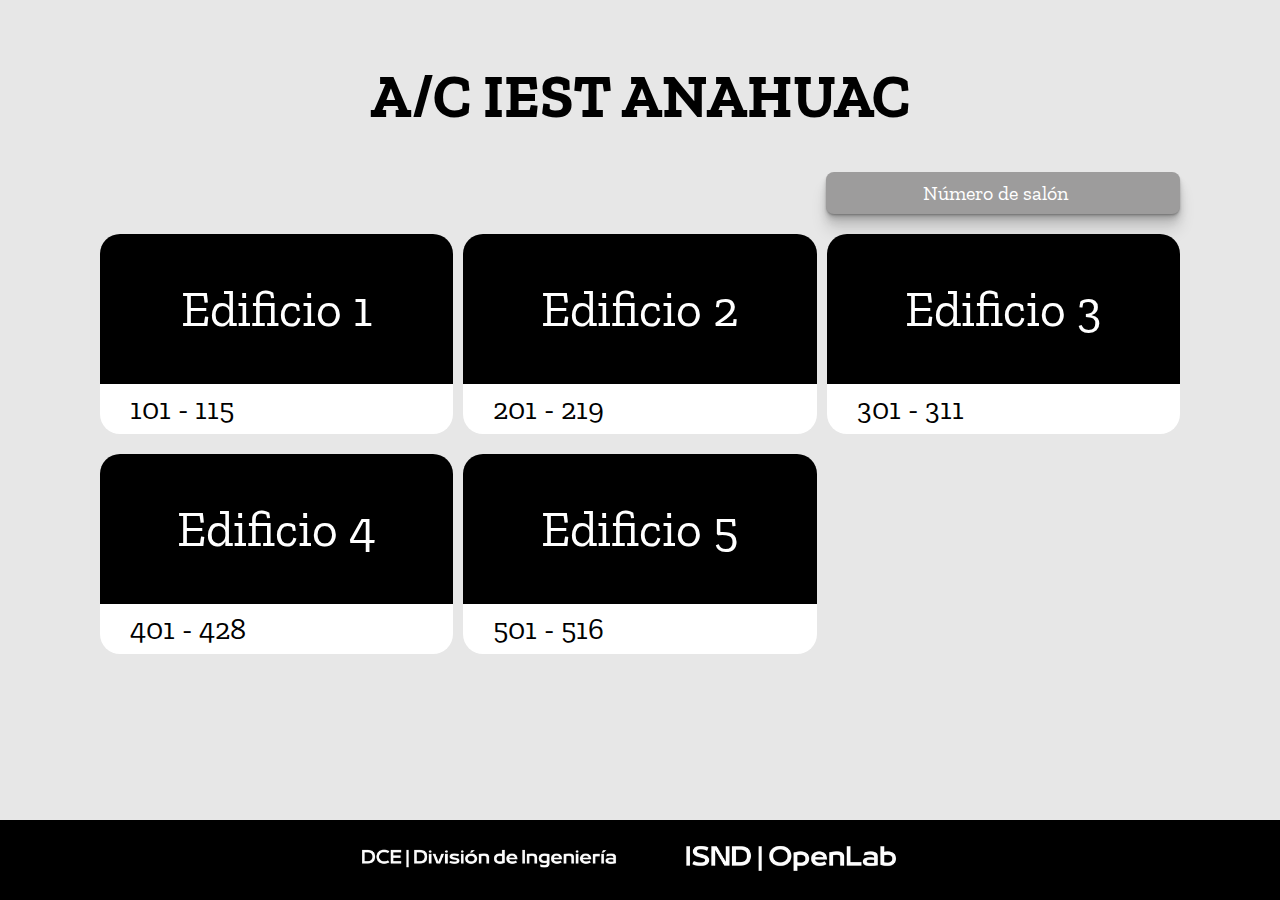
<file: index.html>
<!DOCTYPE html>
<html lang="en">
<head>
    <meta charset="UTF-8">
    <meta http-equiv="X-UA-Compatible" content="IE=edge">
    <meta name="viewport" content="width=device-width, initial-scale=1.0">
    <title>A/C IEST ANÁHUAC</title>

    <!--Preload-->
    <link rel="preconnect" href="https://fonts.gstatic.com">
    <link href="https://fonts.googleapis.com/css2?family=Zilla+Slab:wght@300;400;700&display=swap" rel="stylesheet">

    <link rel="preload" href="styles.css" as="style">
    <link rel="stylesheet" href="styles.css">
    <link rel="icon" href="assets/delfin.png" type="image/icon type">
</head>
<body>
    <center><h1 class="title">A/C IEST ANAHUAC</h1></center>

    <div class="search_container">
        <input class="input_salon" type="number" alt="Usuario" placeholder="Número de salón">
    </div>

    <div class="container">

        <div class="card" onclick="location.href='edificio1.html';" style="cursor:pointer;">
            <div class="top">
                <p class="Edificio3">Edificio 1</p>
            </div>
            <div class="bottom">
                <p>101 - 115</p>
            </div>
        </div>

        <div class="card" onclick="location.href='edificio2.html';" style="cursor:pointer;">
            <div class="top">
                <p class="Edificio3">Edificio 2</p>
            </div>
            <div class="bottom">
                <p>201 - 219</p>
            </div>
        </div>

        <div class="card" onclick="location.href='edificio3.html';" style="cursor:pointer;">
            <div class="top">
                <p class="Edificio3">Edificio 3</p>
            </div>
            <div class="bottom">
                <p>301 - 311</p>
            </div>
        </div>

        <div class="card" onclick="location.href='edificio4.html';" style="cursor:pointer;">
            <div class="top">
                <p class="Edificio3">Edificio 4</p>
            </div>
            <div class="bottom">
                <p>401 - 428</p>
            </div>
        </div>

        <div class="card" onclick="location.href='edificio5.html';" style="cursor:pointer;">
            <div class="top">
                <p class="Edificio3">Edificio 5</p>
            </div>
            <div class="bottom">
                <p>501 - 516</p>
            </div>
        </div>

    </div>

    <footer>
        <div class="container_footer">
            <img class="img_logo" src="assets/ce.png" alt="">
            <img class="img_logo" src="assets/isnd.png" alt="">
        </div>
    </footer>
</body>
</html>
</file>
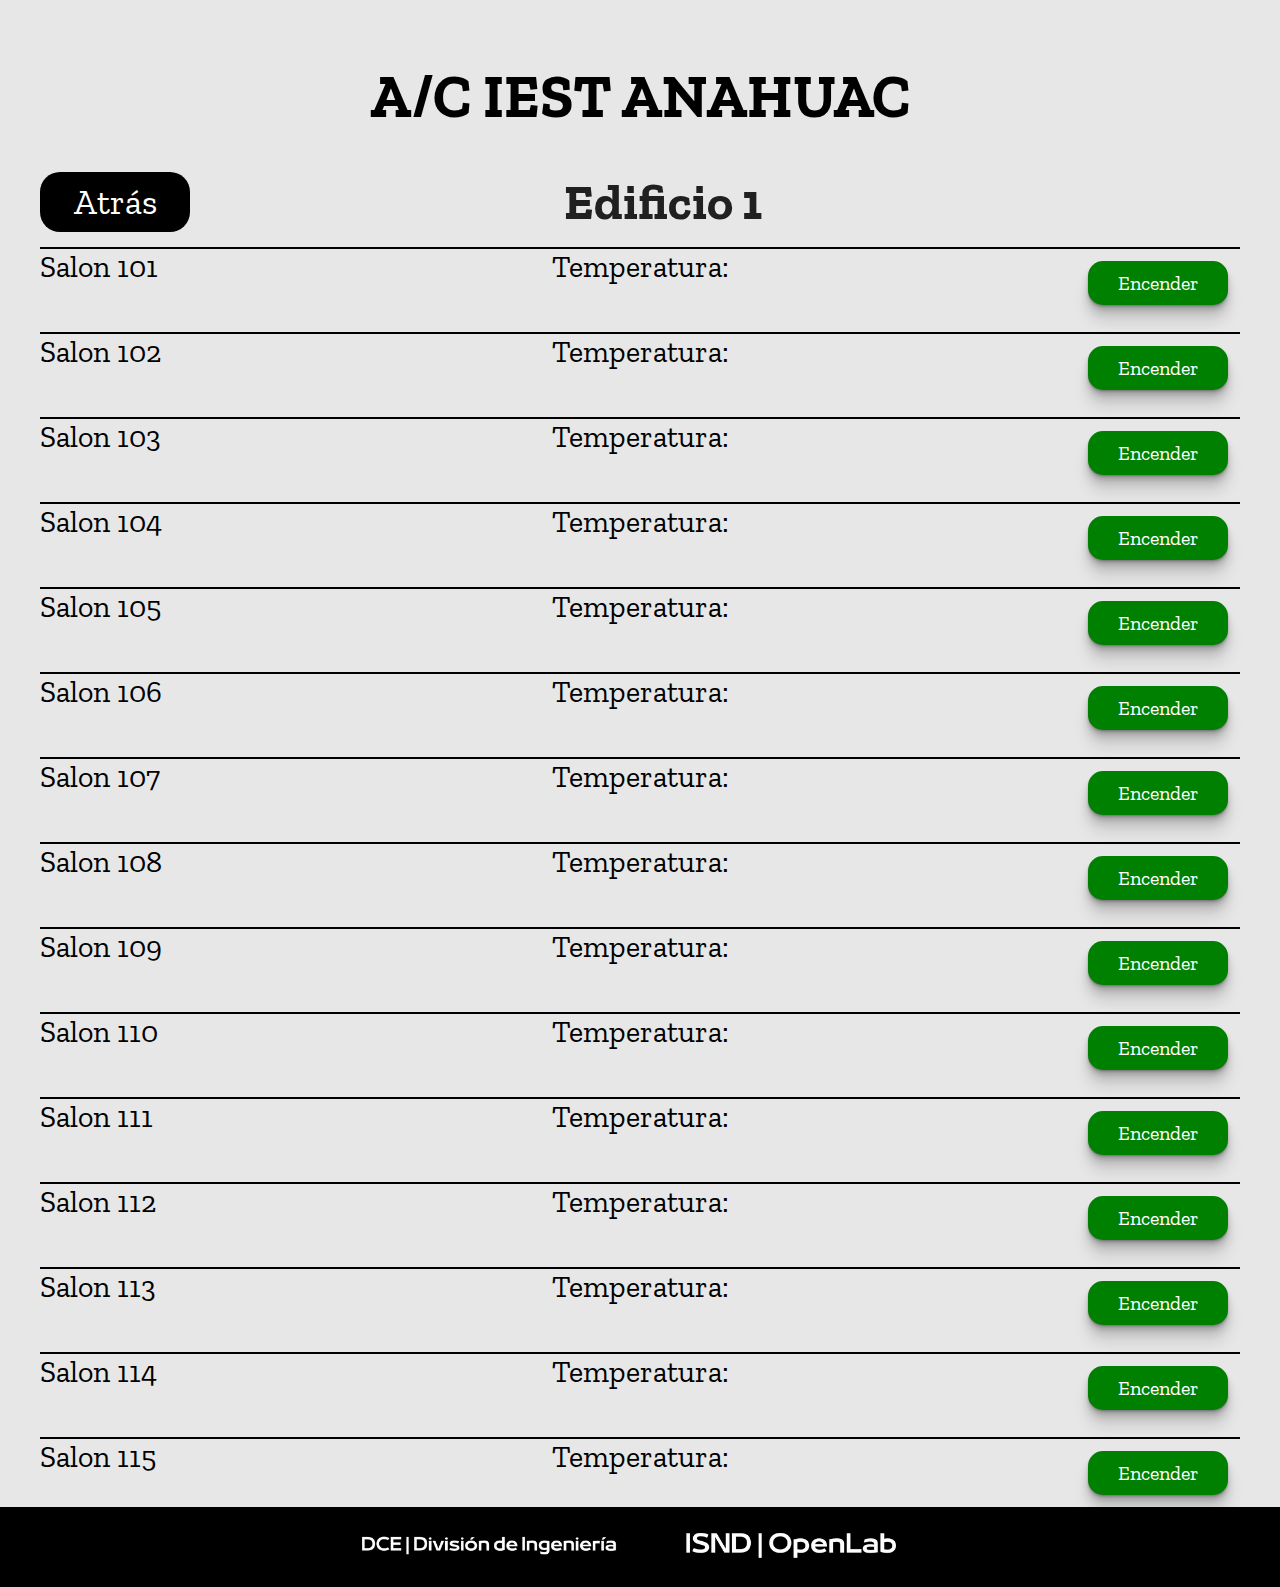
<file: edificio1.html>
<!DOCTYPE html>
<html lang="en">
<head>
    <meta charset="UTF-8">
    <meta http-equiv="X-UA-Compatible" content="IE=edge">
    <meta name="viewport" content="width=device-width, initial-scale=1.0">
    <title>A/C IEST ANÁHUAC</title>

    <!--Preload-->
    <link rel="preconnect" href="https://fonts.gstatic.com">
    <link href="https://fonts.googleapis.com/css2?family=Zilla+Slab:wght@300;400;700&display=swap" rel="stylesheet">

    <link rel="preload" href="styles.css" as="style">
    <link rel="stylesheet" href="styles.css">
    <link rel="icon" href="assets/delfin.png" type="image/icon type">
</head>
<body>
    <center><h1 class="title">A/C IEST ANAHUAC</h1></center>
    <div class="edif">
        <a class="Edificio link_back" href="index.html">Atrás</a>
        <p class="Edificio2">Edificio 1</p>
    </div>

<!--SALONES-->

    <div class="salon100">
        <span class="salon">Salon 101</span>
        <span class="temp">Temperatura: </span>
        <div class="container_button">
            <button class="on">Encender</button>
        </div>
    </div>

    <div class="salon100">
        <span class="salon">Salon 102</span>
        <span class="temp">Temperatura: </span>
        <div class="container_button">
            <button class="on">Encender</button>
        </div>
    </div>

    <div class="salon100">
        <span class="salon">Salon 103</span>
        <span class="temp">Temperatura: </span>
        <div class="container_button">
            <button class="on">Encender</button>
        </div>
    </div>

    <div class="salon100">
        <span class="salon">Salon 104</span>
        <span class="temp">Temperatura: </span>
        <div class="container_button">
            <button class="on">Encender</button>
        </div>
    </div>
    <div class="salon100">
        <span class="salon">Salon 105</span>
        <span class="temp">Temperatura: </span>
        <div class="container_button">
            <button class="on">Encender</button>
        </div>
    </div>

    <div class="salon100">
        <span class="salon">Salon 106</span>
        <span class="temp">Temperatura: </span>
        <div class="container_button">
            <button class="on">Encender</button>
        </div>
    </div>

    <div class="salon100">
        <span class="salon">Salon 107</span>
        <span class="temp">Temperatura: </span>
        <div class="container_button">
            <button class="on">Encender</button>
        </div>
    </div>

    <div class="salon100">
        <span class="salon">Salon 108</span>
        <span class="temp">Temperatura: </span>
        <div class="container_button">
            <button class="on">Encender</button>
        </div>
    </div>

    <div class="salon100">
        <span class="salon">Salon 109</span>
        <span class="temp">Temperatura: </span>
        <div class="container_button">
            <button class="on">Encender</button>
        </div>
    </div>

    <div class="salon100">
        <span class="salon">Salon 110</span>
        <span class="temp">Temperatura: </span>
        <div class="container_button">
            <button class="on">Encender</button>
        </div>
    </div>

    <div class="salon100">
        <span class="salon">Salon 111</span>
        <span class="temp">Temperatura: </span>
        <div class="container_button">
            <button class="on">Encender</button>
        </div>
    </div>

    <div class="salon100">
        <span class="salon">Salon 112</span>
        <span class="temp">Temperatura: </span>
        <div class="container_button">
            <button class="on">Encender</button>
        </div>
    </div>
    <div class="salon100">
        <span class="salon">Salon 113</span>
        <span class="temp">Temperatura: </span>
        <div class="container_button">
            <button class="on">Encender</button>
        </div>
    </div>

    <div class="salon100">
        <span class="salon">Salon 114</span>
        <span class="temp">Temperatura: </span>
        <div class="container_button">
            <button class="on">Encender</button>
        </div>
    </div>

    <div class="salon100">
        <span class="salon">Salon 115</span>
        <span class="temp">Temperatura: </span>
        <div class="container_button">
            <button class="on">Encender</button>
        </div>
    </div>

    <footer>
        <div class="container_footer">
            <img class="img_logo" src="assets/ce.png" alt="">
            <img class="img_logo" src="assets/isnd.png" alt="">
        </div>
    </footer>
</body>
</html>
</file>
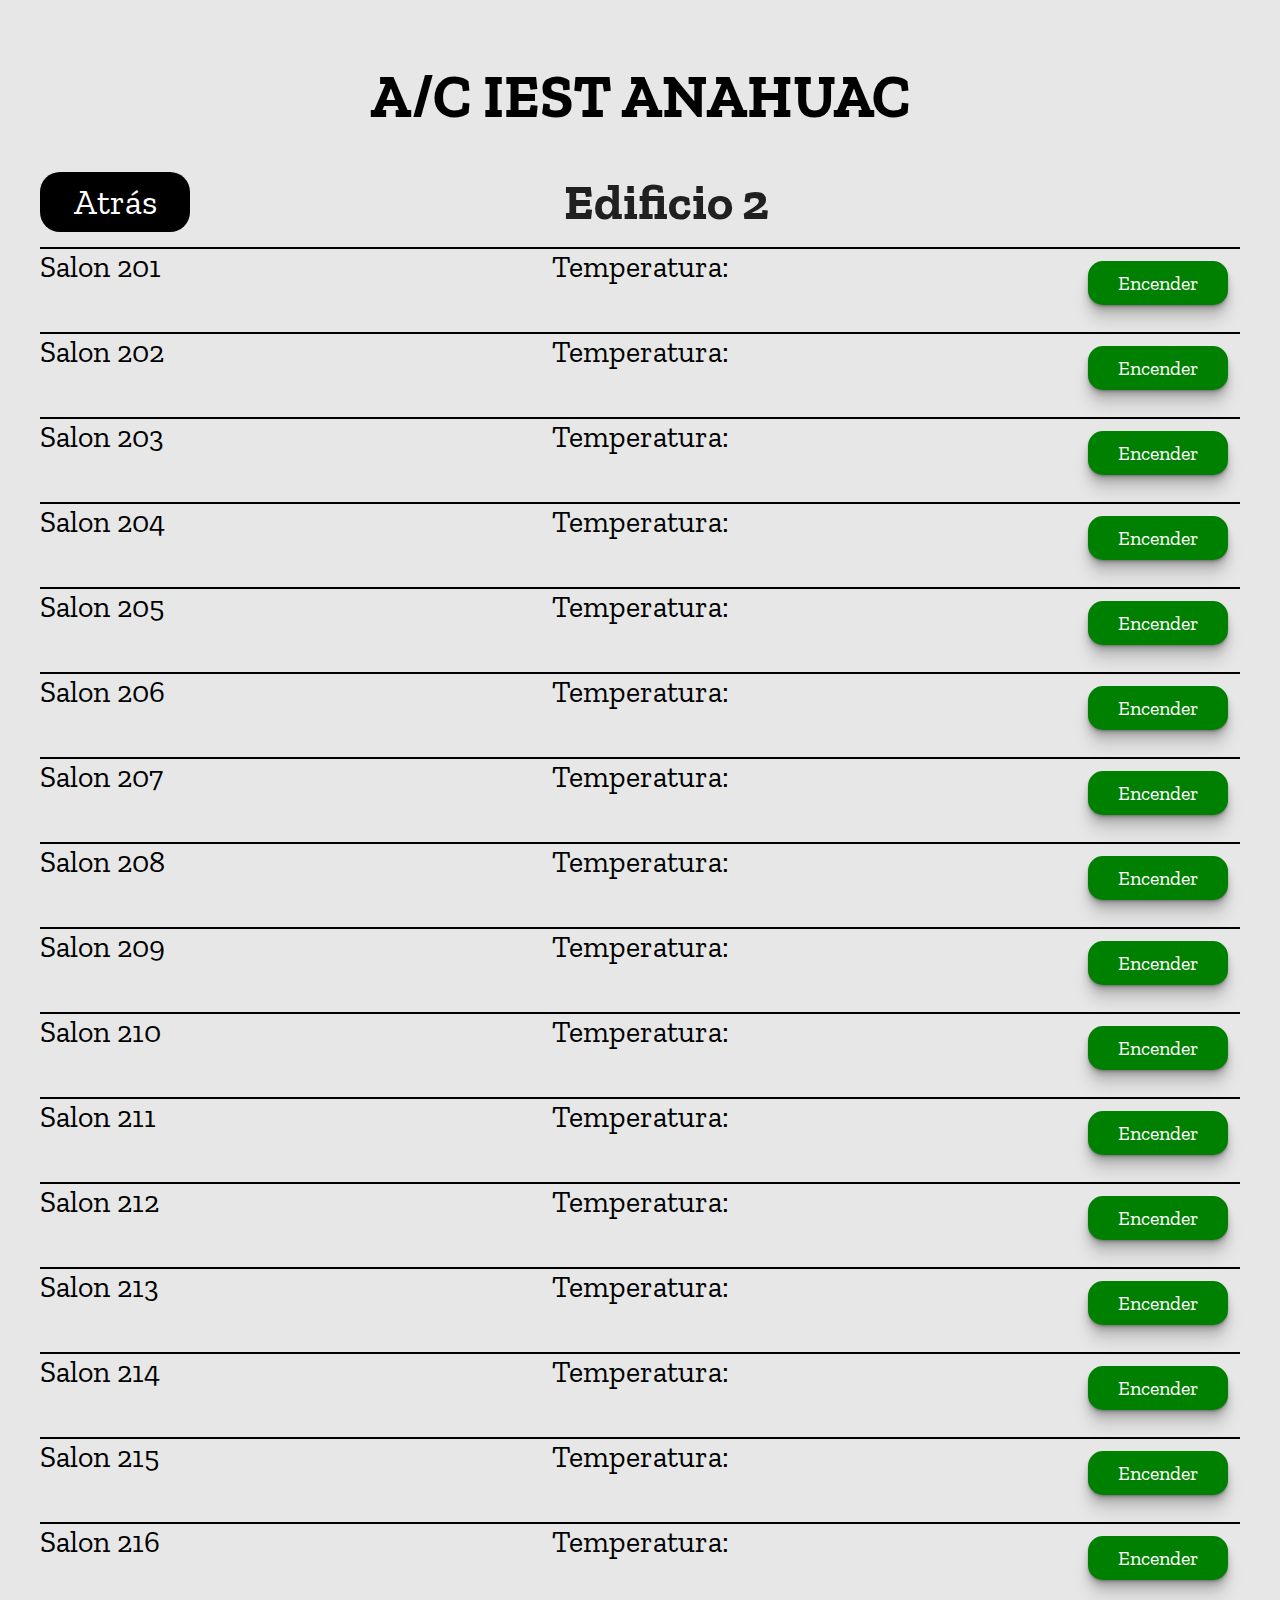
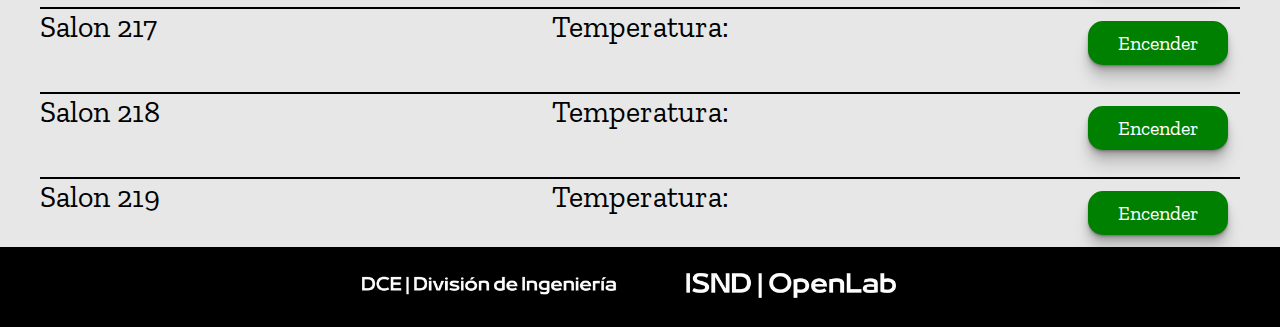
<file: edificio2.html>
<!DOCTYPE html>
<html lang="en">
<head>
    <meta charset="UTF-8">
    <meta http-equiv="X-UA-Compatible" content="IE=edge">
    <meta name="viewport" content="width=device-width, initial-scale=1.0">
    <title>A/C IEST ANÁHUAC</title>

    <!--Preload-->
    <link rel="preconnect" href="https://fonts.gstatic.com">
    <link href="https://fonts.googleapis.com/css2?family=Zilla+Slab:wght@300;400;700&display=swap" rel="stylesheet">

    <link rel="preload" href="styles.css" as="style">
    <link rel="stylesheet" href="styles.css">
    <link rel="icon" href="assets/delfin.png" type="image/icon type">
</head>
<body>
    <center><h1 class="title">A/C IEST ANAHUAC</h1></center>
    <div class="edif">
        <a class="Edificio link_back" href="index.html">Atrás</a>
        <p class="Edificio2">Edificio 2</p>
    </div>

<!--SALONES-->

    <div class="salon100">
        <span class="salon">Salon 201</span>
        <span class="temp">Temperatura: </span>
        <div class="container_button">
            <button class="on">Encender</button>
        </div>
    </div>

    <div class="salon100">
        <span class="salon">Salon 202</span>
        <span class="temp">Temperatura: </span>
        <div class="container_button">
            <button class="on">Encender</button>
        </div>
    </div>

    <div class="salon100">
        <span class="salon">Salon 203</span>
        <span class="temp">Temperatura: </span>
        <div class="container_button">
            <button class="on">Encender</button>
        </div>
    </div>

    <div class="salon100">
        <span class="salon">Salon 204</span>
        <span class="temp">Temperatura: </span>
        <div class="container_button">
            <button class="on">Encender</button>
        </div>
    </div>
    <div class="salon100">
        <span class="salon">Salon 205</span>
        <span class="temp">Temperatura: </span>
        <div class="container_button">
            <button class="on">Encender</button>
        </div>
    </div>

    <div class="salon100">
        <span class="salon">Salon 206</span>
        <span class="temp">Temperatura: </span>
        <div class="container_button">
            <button class="on">Encender</button>
        </div>
    </div>

    <div class="salon100">
        <span class="salon">Salon 207</span>
        <span class="temp">Temperatura: </span>
        <div class="container_button">
            <button class="on">Encender</button>
        </div>
    </div>

    <div class="salon100">
        <span class="salon">Salon 208</span>
        <span class="temp">Temperatura: </span>
        <div class="container_button">
            <button class="on">Encender</button>
        </div>
    </div>

    <div class="salon100">
        <span class="salon">Salon 209</span>
        <span class="temp">Temperatura: </span>
        <div class="container_button">
            <button class="on">Encender</button>
        </div>
    </div>

    <div class="salon100">
        <span class="salon">Salon 210</span>
        <span class="temp">Temperatura: </span>
        <div class="container_button">
            <button class="on">Encender</button>
        </div>
    </div>

    <div class="salon100">
        <span class="salon">Salon 211</span>
        <span class="temp">Temperatura: </span>
        <div class="container_button">
            <button class="on">Encender</button>
        </div>
    </div>

    <div class="salon100">
        <span class="salon">Salon 212</span>
        <span class="temp">Temperatura: </span>
        <div class="container_button">
            <button class="on">Encender</button>
        </div>
    </div>
    <div class="salon100">
        <span class="salon">Salon 213</span>
        <span class="temp">Temperatura: </span>
        <div class="container_button">
            <button class="on">Encender</button>
        </div>
    </div>

    <div class="salon100">
        <span class="salon">Salon 214</span>
        <span class="temp">Temperatura: </span>
        <div class="container_button">
            <button class="on">Encender</button>
        </div>
    </div>

    <div class="salon100">
        <span class="salon">Salon 215</span>
        <span class="temp">Temperatura: </span>
        <div class="container_button">
            <button class="on">Encender</button>
        </div>
    </div>

    <div class="salon100">
        <span class="salon">Salon 216</span>
        <span class="temp">Temperatura: </span>
        <div class="container_button">
            <button class="on">Encender</button>
        </div>
    </div>
    <div class="salon100">
        <span class="salon">Salon 217</span>
        <span class="temp">Temperatura: </span>
        <div class="container_button">
            <button class="on">Encender</button>
        </div>
    </div>

    <div class="salon100">
        <span class="salon">Salon 218</span>
        <span class="temp">Temperatura: </span>
        <div class="container_button">
            <button class="on">Encender</button>
        </div>
    </div>

    <div class="salon100">
        <span class="salon">Salon 219</span>
        <span class="temp">Temperatura: </span>
        <div class="container_button">
            <button class="on">Encender</button>
        </div>
    </div>


    <footer>
        <div class="container_footer">
            <img class="img_logo" src="assets/ce.png" alt="">
            <img class="img_logo" src="assets/isnd.png" alt="">
        </div>
    </footer>
</body>
</html>
</file>
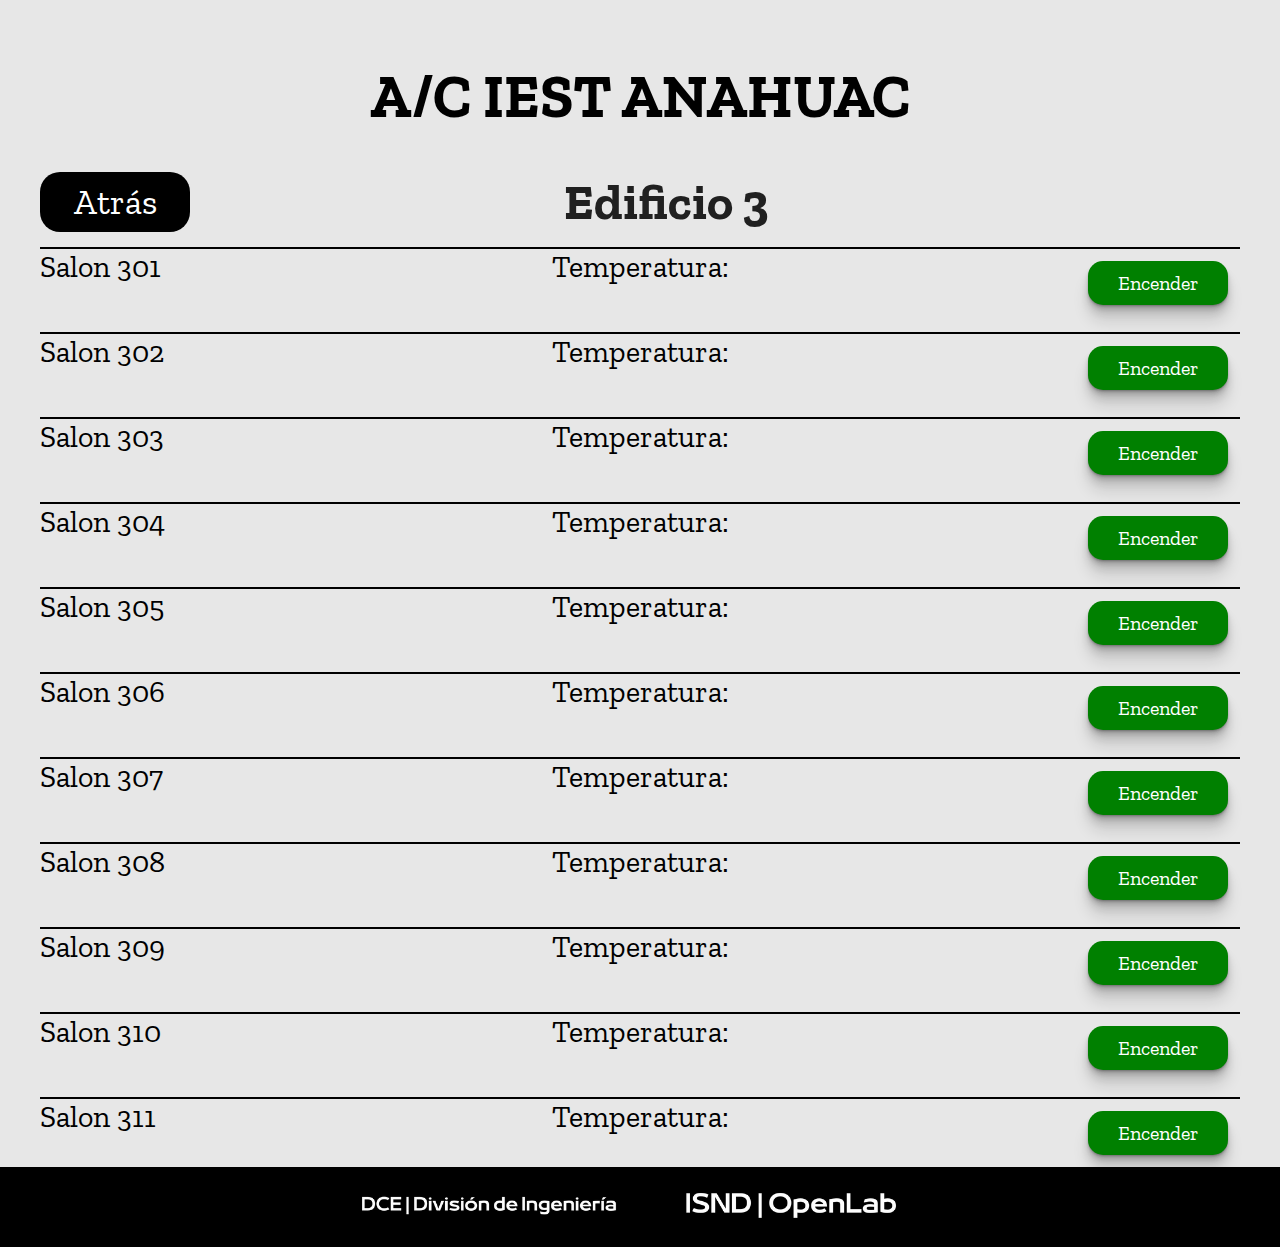
<file: edificio3.html>
<!DOCTYPE html>
<html lang="en">
<head>
    <meta charset="UTF-8">
    <meta http-equiv="X-UA-Compatible" content="IE=edge">
    <meta name="viewport" content="width=device-width, initial-scale=1.0">
    <title>A/C IEST ANÁHUAC</title>

    <!--Preload-->
    <link rel="preconnect" href="https://fonts.gstatic.com">
    <link href="https://fonts.googleapis.com/css2?family=Zilla+Slab:wght@300;400;700&display=swap" rel="stylesheet">

    <link rel="preload" href="styles.css" as="style">
    <link rel="stylesheet" href="styles.css">
    <link rel="icon" href="assets/delfin.png" type="image/icon type">
</head>
<body>
    <center><h1 class="title">A/C IEST ANAHUAC</h1></center>
    <div class="edif">
        <a class="Edificio link_back" href="index.html">Atrás</a>
        <p class="Edificio2">Edificio 3</p>
    </div>

<!--SALONES-->

    <div class="salon100">
        <span class="salon">Salon 301</span>
        <span class="temp">Temperatura: </span>
        <div class="container_button">
            <button class="on">Encender</button>
        </div>
    </div>

    <div class="salon100">
        <span class="salon">Salon 302</span>
        <span class="temp">Temperatura: </span>
        <div class="container_button">
            <button class="on">Encender</button>
        </div>
    </div>

    <div class="salon100">
        <span class="salon">Salon 303</span>
        <span class="temp">Temperatura: </span>
        <div class="container_button">
            <button class="on">Encender</button>
        </div>
    </div>

    <div class="salon100">
        <span class="salon">Salon 304</span>
        <span class="temp">Temperatura: </span>
        <div class="container_button">
            <button class="on">Encender</button>
        </div>
    </div>
    <div class="salon100">
        <span class="salon">Salon 305</span>
        <span class="temp">Temperatura: </span>
        <div class="container_button">
            <button class="on">Encender</button>
        </div>
    </div>

    <div class="salon100">
        <span class="salon">Salon 306</span>
        <span class="temp">Temperatura: </span>
        <div class="container_button">
            <button class="on">Encender</button>
        </div>
    </div>

    <div class="salon100">
        <span class="salon">Salon 307</span>
        <span class="temp">Temperatura: </span>
        <div class="container_button">
            <button class="on">Encender</button>
        </div>
    </div>

    <div class="salon100">
        <span class="salon">Salon 308</span>
        <span class="temp">Temperatura: </span>
        <div class="container_button">
            <button class="on">Encender</button>
        </div>
    </div>

    <div class="salon100">
        <span class="salon">Salon 309</span>
        <span class="temp">Temperatura: </span>
        <div class="container_button">
            <button class="on">Encender</button>
        </div>
    </div>

    <div class="salon100">
        <span class="salon">Salon 310</span>
        <span class="temp">Temperatura: </span>
        <div class="container_button">
            <button class="on">Encender</button>
        </div>
    </div>

    <div class="salon100">
        <span class="salon">Salon 311</span>
        <span class="temp">Temperatura: </span>
        <div class="container_button">
            <button class="on">Encender</button>
        </div>
    </div>


    <footer>
        <div class="container_footer">
            <img class="img_logo" src="assets/ce.png" alt="">
            <img class="img_logo" src="assets/isnd.png" alt="">
        </div>
    </footer>
</body>
</html>
</file>
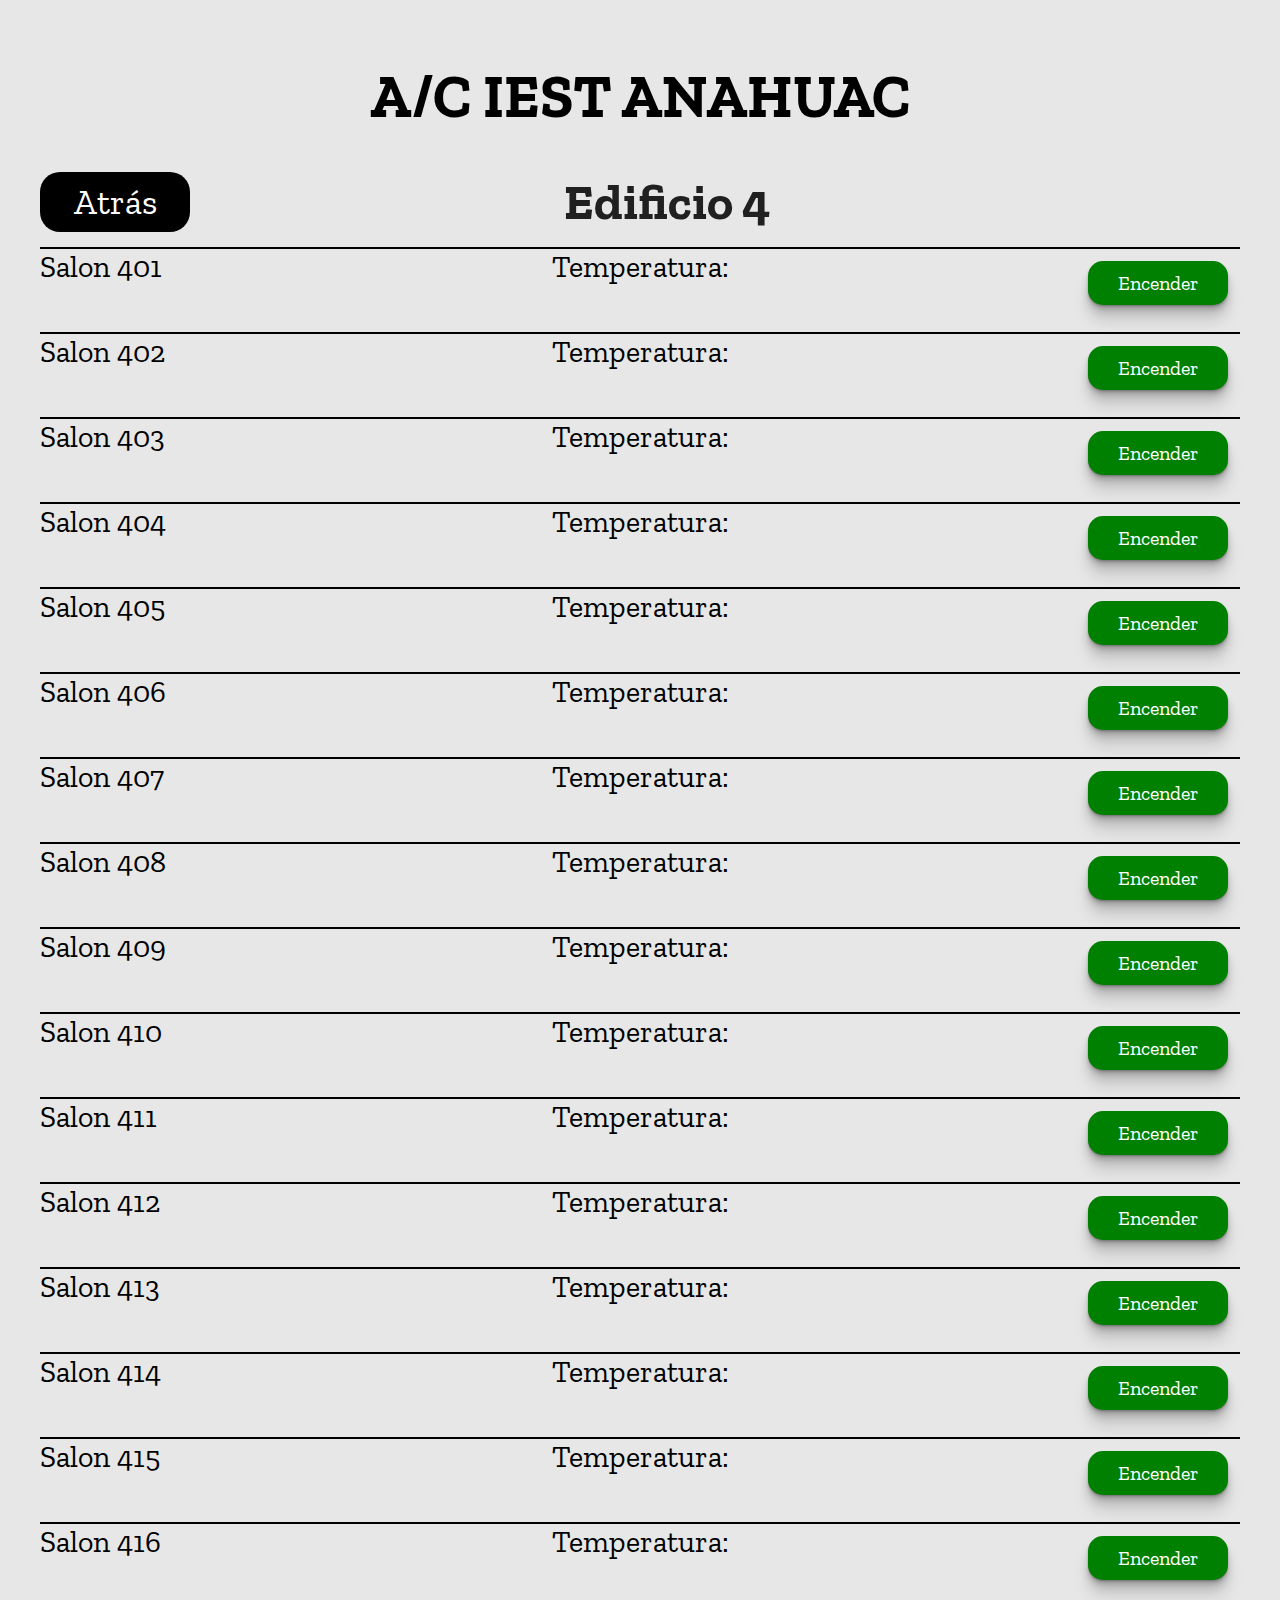
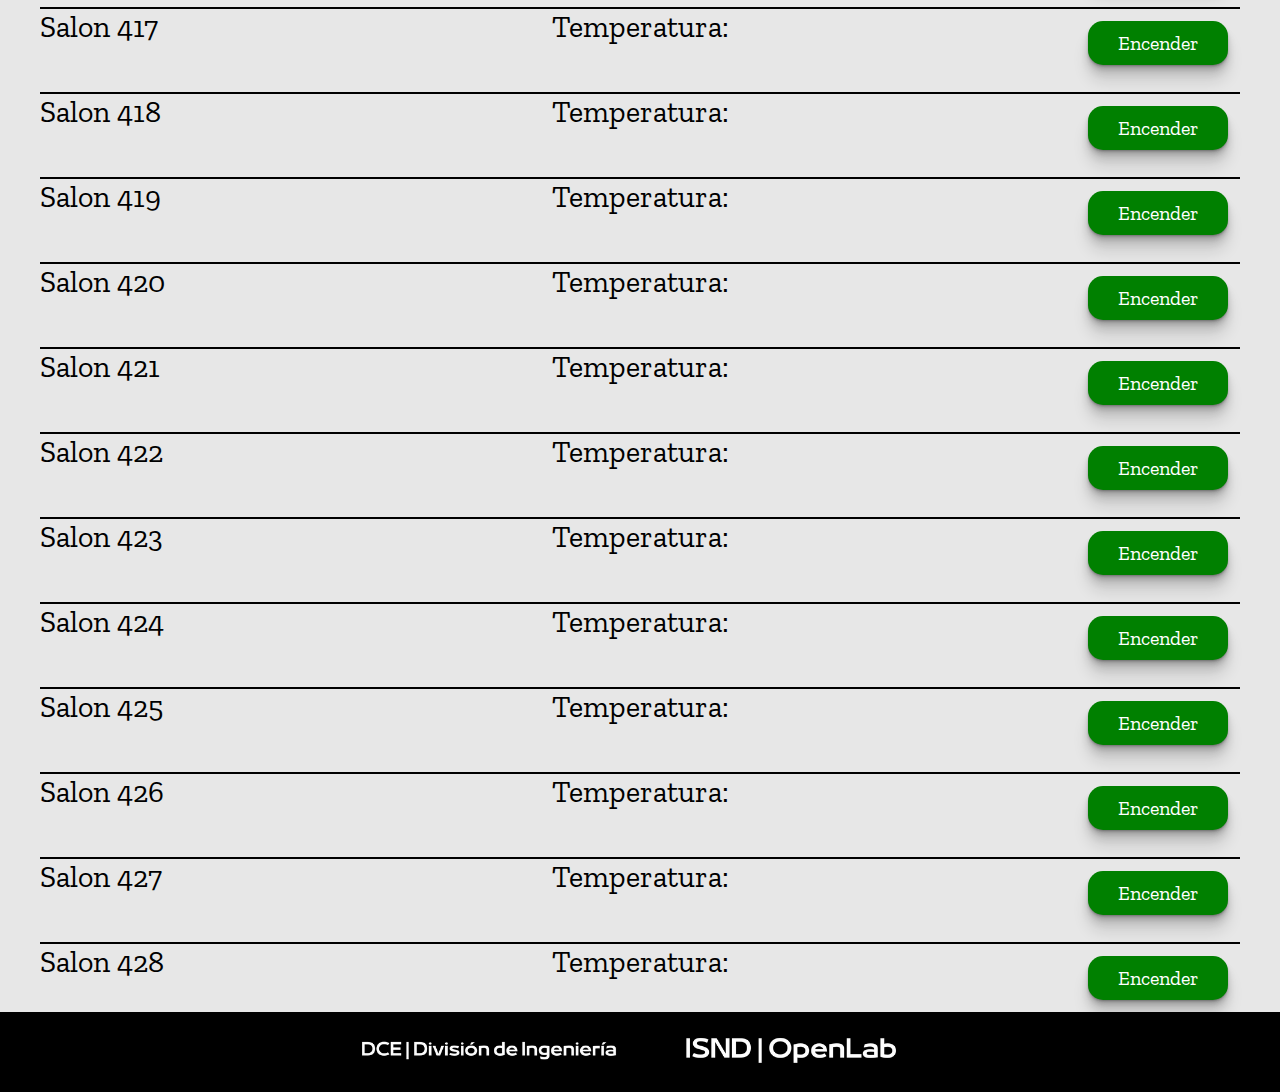
<file: edificio4.html>
<!DOCTYPE html>
<html lang="en">
<head>
    <meta charset="UTF-8">
    <meta http-equiv="X-UA-Compatible" content="IE=edge">
    <meta name="viewport" content="width=device-width, initial-scale=1.0">
    <title>A/C IEST ANÁHUAC</title>

    <!--Preload-->
    <link rel="preconnect" href="https://fonts.gstatic.com">
    <link href="https://fonts.googleapis.com/css2?family=Zilla+Slab:wght@300;400;700&display=swap" rel="stylesheet">

    <link rel="preload" href="styles.css" as="style">
    <link rel="stylesheet" href="styles.css">
    <link rel="icon" href="assets/delfin.png" type="image/icon type">
</head>
<body>
    <center><h1 class="title">A/C IEST ANAHUAC</h1></center>
    <div class="edif">
        <a class="Edificio link_back" href="index.html">Atrás</a>
        <p class="Edificio2">Edificio 4</p>
    </div>

<!--SALONES-->

    <div class="salon100">
        <span class="salon">Salon 401</span>
        <span class="temp">Temperatura: </span>
        <div class="container_button">
            <button class="on">Encender</button>
        </div>
    </div>

    <div class="salon100">
        <span class="salon">Salon 402</span>
        <span class="temp">Temperatura: </span>
        <div class="container_button">
            <button class="on">Encender</button>
        </div>
    </div>

    <div class="salon100">
        <span class="salon">Salon 403</span>
        <span class="temp">Temperatura: </span>
        <div class="container_button">
            <button class="on">Encender</button>
        </div>
    </div>

    <div class="salon100">
        <span class="salon">Salon 404</span>
        <span class="temp">Temperatura: </span>
        <div class="container_button">
            <button class="on">Encender</button>
        </div>
    </div>
    <div class="salon100">
        <span class="salon">Salon 405</span>
        <span class="temp">Temperatura: </span>
        <div class="container_button">
            <button class="on">Encender</button>
        </div>
    </div>

    <div class="salon100">
        <span class="salon">Salon 406</span>
        <span class="temp">Temperatura: </span>
        <div class="container_button">
            <button class="on">Encender</button>
        </div>
    </div>

    <div class="salon100">
        <span class="salon">Salon 407</span>
        <span class="temp">Temperatura: </span>
        <div class="container_button">
            <button class="on">Encender</button>
        </div>
    </div>

    <div class="salon100">
        <span class="salon">Salon 408</span>
        <span class="temp">Temperatura: </span>
        <div class="container_button">
            <button class="on">Encender</button>
        </div>
    </div>

    <div class="salon100">
        <span class="salon">Salon 409</span>
        <span class="temp">Temperatura: </span>
        <div class="container_button">
            <button class="on">Encender</button>
        </div>
    </div>

    <div class="salon100">
        <span class="salon">Salon 410</span>
        <span class="temp">Temperatura: </span>
        <div class="container_button">
            <button class="on">Encender</button>
        </div>
    </div>

    <div class="salon100">
        <span class="salon">Salon 411</span>
        <span class="temp">Temperatura: </span>
        <div class="container_button">
            <button class="on">Encender</button>
        </div>
    </div>

    <div class="salon100">
        <span class="salon">Salon 412</span>
        <span class="temp">Temperatura: </span>
        <div class="container_button">
            <button class="on">Encender</button>
        </div>
    </div>

    <div class="salon100">
        <span class="salon">Salon 413</span>
        <span class="temp">Temperatura: </span>
        <div class="container_button">
            <button class="on">Encender</button>
        </div>
    </div>

    <div class="salon100">
        <span class="salon">Salon 414</span>
        <span class="temp">Temperatura: </span>
        <div class="container_button">
            <button class="on">Encender</button>
        </div>
    </div>

    <div class="salon100">
        <span class="salon">Salon 415</span>
        <span class="temp">Temperatura: </span>
        <div class="container_button">
            <button class="on">Encender</button>
        </div>
    </div>
    <div class="salon100">
        <span class="salon">Salon 416</span>
        <span class="temp">Temperatura: </span>
        <div class="container_button">
            <button class="on">Encender</button>
        </div>
    </div>

    <div class="salon100">
        <span class="salon">Salon 417</span>
        <span class="temp">Temperatura: </span>
        <div class="container_button">
            <button class="on">Encender</button>
        </div>
    </div>

    <div class="salon100">
        <span class="salon">Salon 418</span>
        <span class="temp">Temperatura: </span>
        <div class="container_button">
            <button class="on">Encender</button>
        </div>
    </div>

    <div class="salon100">
        <span class="salon">Salon 419</span>
        <span class="temp">Temperatura: </span>
        <div class="container_button">
            <button class="on">Encender</button>
        </div>
    </div>

    <div class="salon100">
        <span class="salon">Salon 420</span>
        <span class="temp">Temperatura: </span>
        <div class="container_button">
            <button class="on">Encender</button>
        </div>
    </div>

    <div class="salon100">
        <span class="salon">Salon 421</span>
        <span class="temp">Temperatura: </span>
        <div class="container_button">
            <button class="on">Encender</button>
        </div>
    </div>

    <div class="salon100">
        <span class="salon">Salon 422</span>
        <span class="temp">Temperatura: </span>
        <div class="container_button">
            <button class="on">Encender</button>
        </div>
    </div>

    <div class="salon100">
        <span class="salon">Salon 423</span>
        <span class="temp">Temperatura: </span>
        <div class="container_button">
            <button class="on">Encender</button>
        </div>
    </div>

    <div class="salon100">
        <span class="salon">Salon 424</span>
        <span class="temp">Temperatura: </span>
        <div class="container_button">
            <button class="on">Encender</button>
        </div>
    </div>

    <div class="salon100">
        <span class="salon">Salon 425</span>
        <span class="temp">Temperatura: </span>
        <div class="container_button">
            <button class="on">Encender</button>
        </div>
    </div>

    <div class="salon100">
        <span class="salon">Salon 426</span>
        <span class="temp">Temperatura: </span>
        <div class="container_button">
            <button class="on">Encender</button>
        </div>
    </div>
    <div class="salon100">
        <span class="salon">Salon 427</span>
        <span class="temp">Temperatura: </span>
        <div class="container_button">
            <button class="on">Encender</button>
        </div>
    </div>

    <div class="salon100">
        <span class="salon">Salon 428</span>
        <span class="temp">Temperatura: </span>
        <div class="container_button">
            <button class="on">Encender</button>
        </div>
    </div>

    <footer>
        <div class="container_footer">
            <img class="img_logo" src="assets/ce.png" alt="">
            <img class="img_logo" src="assets/isnd.png" alt="">
        </div>
    </footer>
</body>
</html>
</file>
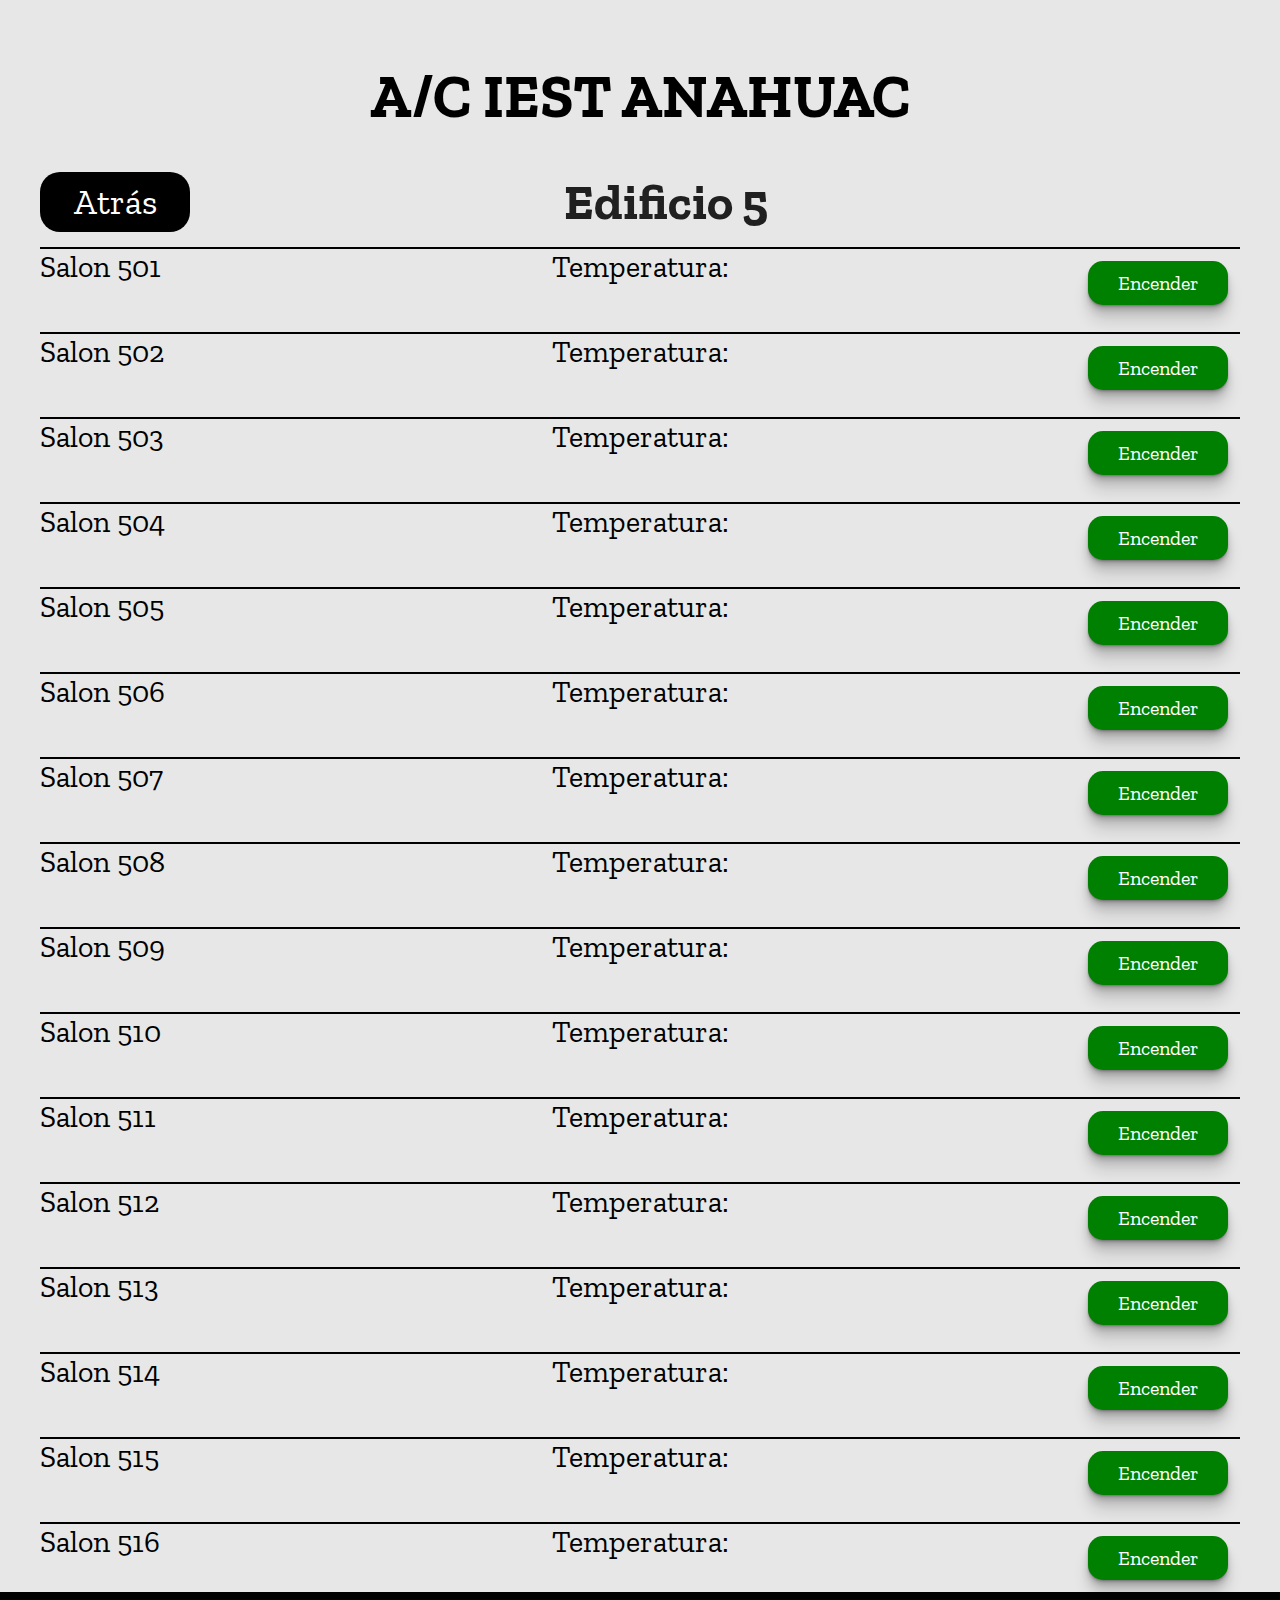
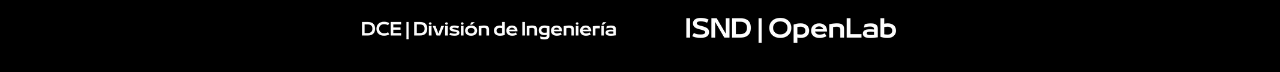
<file: edificio5.html>
<!DOCTYPE html>
<html lang="en">
<head>
    <meta charset="UTF-8">
    <meta http-equiv="X-UA-Compatible" content="IE=edge">
    <meta name="viewport" content="width=device-width, initial-scale=1.0">
    <title>A/C IEST ANÁHUAC</title>

    <!--Preload-->
    <link rel="preconnect" href="https://fonts.gstatic.com">
    <link href="https://fonts.googleapis.com/css2?family=Zilla+Slab:wght@300;400;700&display=swap" rel="stylesheet">

    <link rel="preload" href="styles.css" as="style">
    <link rel="stylesheet" href="styles.css">
    <link rel="icon" href="assets/delfin.png" type="image/icon type">
</head>
<body>
    <center><h1 class="title">A/C IEST ANAHUAC</h1></center>
    <div class="edif">
        <a class="Edificio link_back" href="index.html">Atrás</a>
        <p class="Edificio2">Edificio 5</p>
    </div>

<!--SALONES-->

    <div class="salon100">
        <span class="salon">Salon 501</span>
        <span class="temp">Temperatura: </span>
        <div class="container_button">
            <button class="on">Encender</button>
        </div>
    </div>

    <div class="salon100">
        <span class="salon">Salon 502</span>
        <span class="temp">Temperatura: </span>
        <div class="container_button">
            <button class="on">Encender</button>
        </div>
    </div>

    <div class="salon100">
        <span class="salon">Salon 503</span>
        <span class="temp">Temperatura: </span>
        <div class="container_button">
            <button class="on">Encender</button>
        </div>
    </div>

    <div class="salon100">
        <span class="salon">Salon 504</span>
        <span class="temp">Temperatura: </span>
        <div class="container_button">
            <button class="on">Encender</button>
        </div>
    </div>
    <div class="salon100">
        <span class="salon">Salon 505</span>
        <span class="temp">Temperatura: </span>
        <div class="container_button">
            <button class="on">Encender</button>
        </div>
    </div>

    <div class="salon100">
        <span class="salon">Salon 506</span>
        <span class="temp">Temperatura: </span>
        <div class="container_button">
            <button class="on">Encender</button>
        </div>
    </div>

    <div class="salon100">
        <span class="salon">Salon 507</span>
        <span class="temp">Temperatura: </span>
        <div class="container_button">
            <button class="on">Encender</button>
        </div>
    </div>

    <div class="salon100">
        <span class="salon">Salon 508</span>
        <span class="temp">Temperatura: </span>
        <div class="container_button">
            <button class="on">Encender</button>
        </div>
    </div>

    <div class="salon100">
        <span class="salon">Salon 509</span>
        <span class="temp">Temperatura: </span>
        <div class="container_button">
            <button class="on">Encender</button>
        </div>
    </div>

    <div class="salon100">
        <span class="salon">Salon 510</span>
        <span class="temp">Temperatura: </span>
        <div class="container_button">
            <button class="on">Encender</button>
        </div>
    </div>

    <div class="salon100">
        <span class="salon">Salon 511</span>
        <span class="temp">Temperatura: </span>
        <div class="container_button">
            <button class="on">Encender</button>
        </div>
    </div>

    <div class="salon100">
        <span class="salon">Salon 512</span>
        <span class="temp">Temperatura: </span>
        <div class="container_button">
            <button class="on">Encender</button>
        </div>
    </div>

    <div class="salon100">
        <span class="salon">Salon 513</span>
        <span class="temp">Temperatura: </span>
        <div class="container_button">
            <button class="on">Encender</button>
        </div>
    </div>

    <div class="salon100">
        <span class="salon">Salon 514</span>
        <span class="temp">Temperatura: </span>
        <div class="container_button">
            <button class="on">Encender</button>
        </div>
    </div>

    <div class="salon100">
        <span class="salon">Salon 515</span>
        <span class="temp">Temperatura: </span>
        <div class="container_button">
            <button class="on">Encender</button>
        </div>
    </div>
    <div class="salon100">
        <span class="salon">Salon 516</span>
        <span class="temp">Temperatura: </span>
        <div class="container_button">
            <button class="on">Encender</button>
        </div>
    </div>

    <footer>
        <div class="container_footer">
            <img class="img_logo" src="assets/ce.png" alt="">
            <img class="img_logo" src="assets/isnd.png" alt="">
        </div>
    </footer>
</body>
</html>
</file>
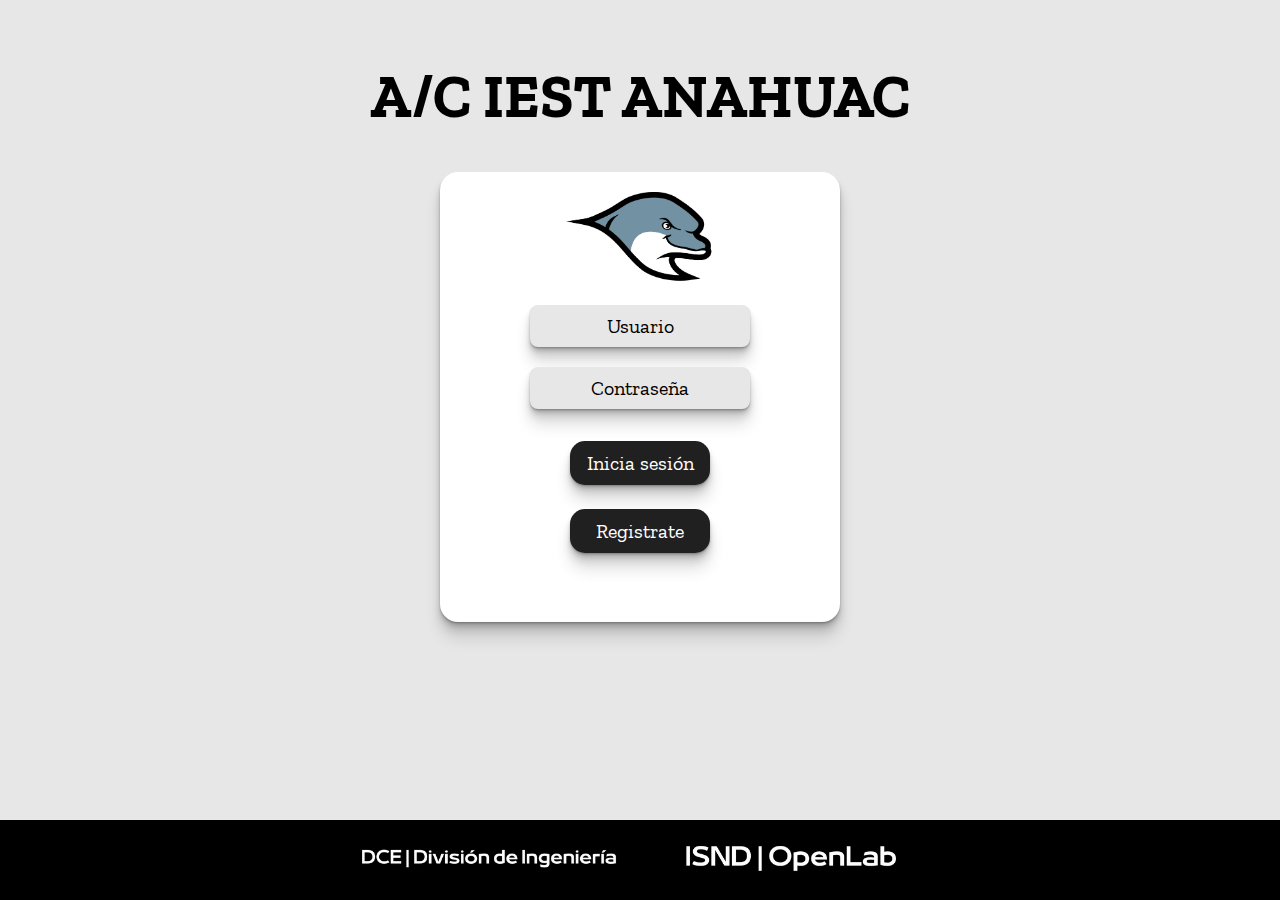
<file: login.html>
<!DOCTYPE html>
<html lang="en">
<head>
    <meta charset="UTF-8">
    <meta http-equiv="X-UA-Compatible" content="IE=edge">
    <meta name="viewport" content="width=device-width, initial-scale=1.0">
    <title>LOGIN</title>

    <!--Preload-->
    <link rel="preconnect" href="https://fonts.gstatic.com">
    <link href="https://fonts.googleapis.com/css2?family=Zilla+Slab:wght@300;400;700&display=swap" rel="stylesheet">

    <link rel="preload" href="styles.css" as="style">
    <link rel="stylesheet" href="styles.css">
    <link rel="icon" href="assets/delfin.png" type="image/icon type">
</head>
<body>
    <center><h1 class="title">A/C IEST ANAHUAC</h1></center>
    <div class="cajaP">
        <center>
            <img src="assets/delfin.png" alt="logo" class="logo">
        </center>
        <input class= "input" alt="Usuario" placeholder="Usuario" >
        <input type="password" class= "input" alt="Contraseña" placeholder="Contraseña">
        <div class="button">
        <button class="boton" alt="Login">Inicia sesión</button>
        <button class="boton" alt="Registro">Registrate</button>
        </div>
    </div>

    <footer>
        <div class="container_footer">
            <img class="img_logo" src="assets/ce.png" alt="">
            <img class="img_logo" src="assets/isnd.png" alt="">
        </div>
    </footer>
</body>
</html>
</file>
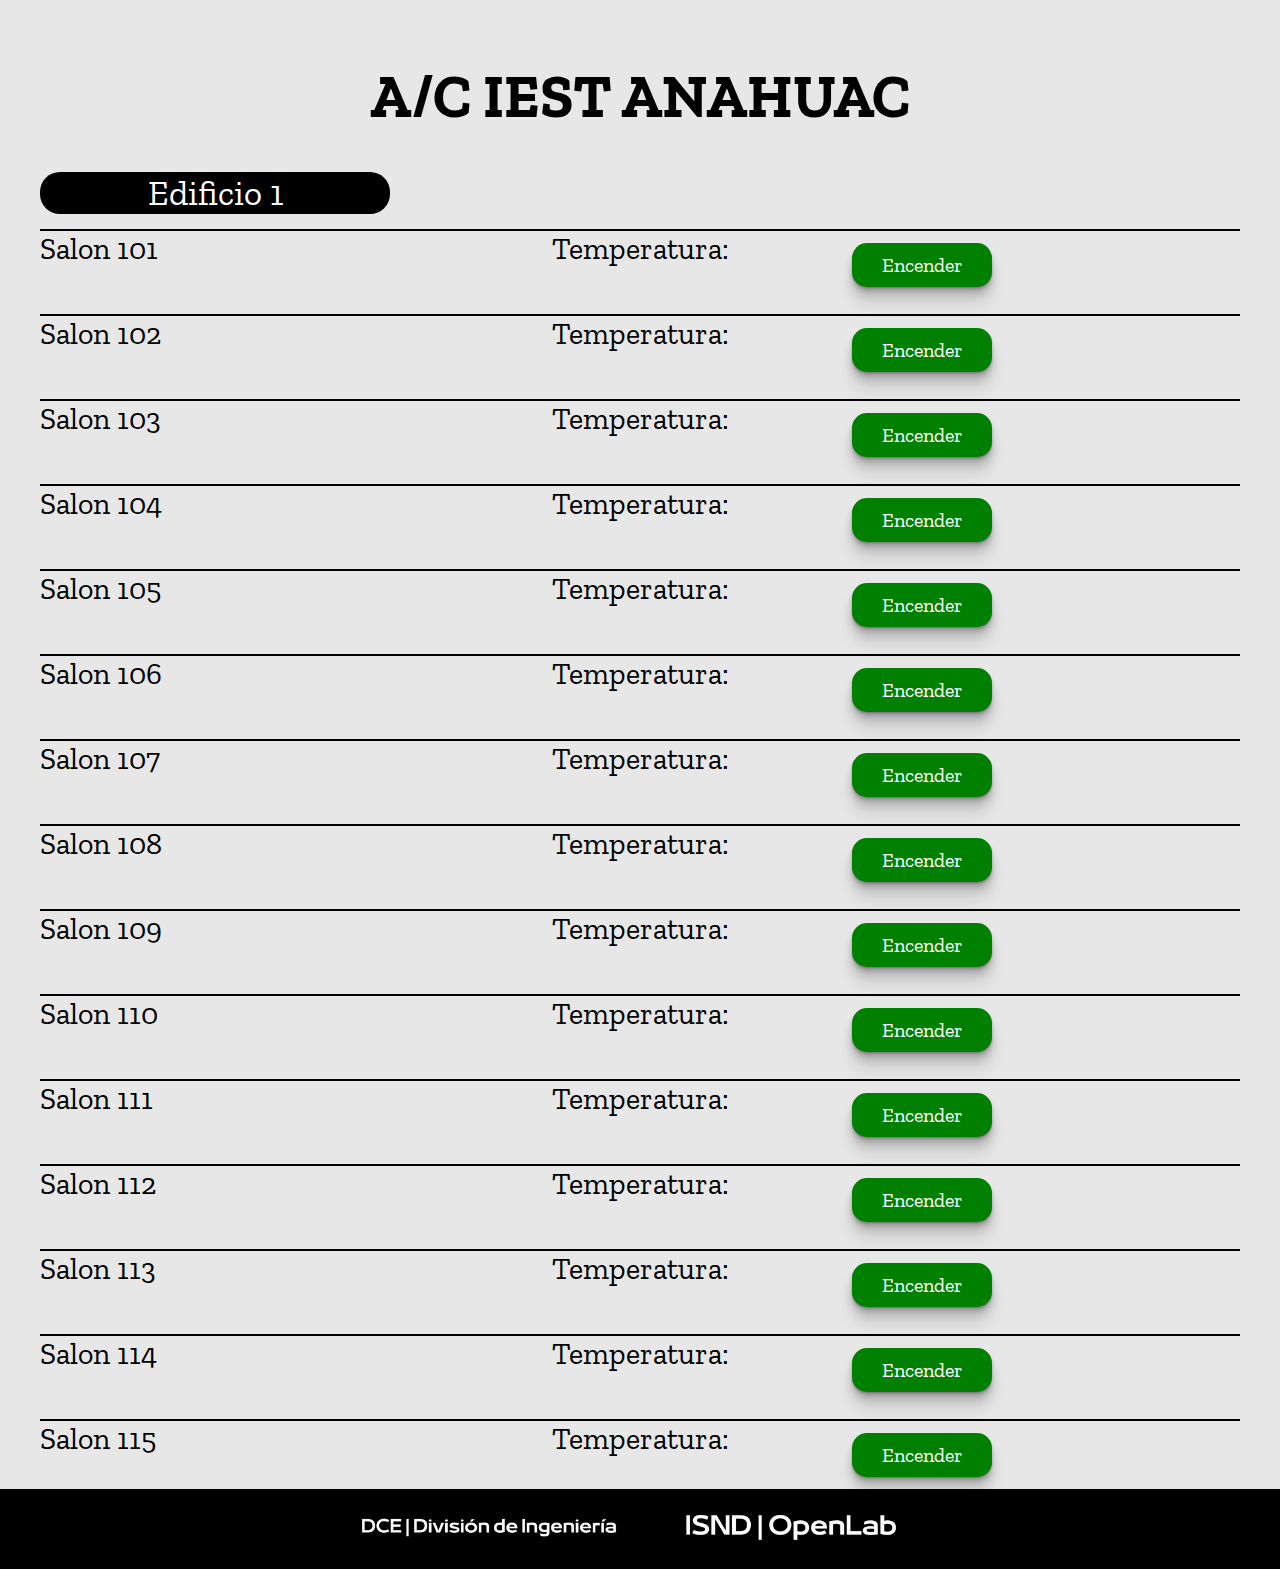
<file: salones.html>
<!DOCTYPE html>
<html lang="en">
<head>
    <meta charset="UTF-8">
    <meta http-equiv="X-UA-Compatible" content="IE=edge">
    <meta name="viewport" content="width=device-width, initial-scale=1.0">
    <title>A/C IEST ANÁHUAC</title>

    <!--Preload-->
    <link rel="preconnect" href="https://fonts.gstatic.com">
    <link href="https://fonts.googleapis.com/css2?family=Zilla+Slab:wght@300;400;700&display=swap" rel="stylesheet">

    <link rel="preload" href="styles.css" as="style">
    <link rel="stylesheet" href="styles.css">
    <link rel="icon" href="assets/delfin.png" type="image/icon type">
</head>
<body>
    <center><h1 class="title">A/C IEST ANAHUAC</h1></center>
    
    <div class="edif" onclick="location.href='salones.html';" style="cursor:pointer;">
        <div class="topsalones">
            <p class="Edificio">Edificio 1</p>
        </div>
    </div>
<!--SALONES-->
    <div class="salon100">
        <span class="salon">Salon 101</span>
        <span class="temp">Temperatura: </span>
        <button class="on">Encender</button>
    </div>

    <div class="salon100">
        <span class="salon">Salon 102</span>
        <span class="temp">Temperatura: </span>
        <button class="on">Encender</button>
    </div>

    <div class="salon100">
        <span class="salon">Salon 103</span>
        <span class="temp">Temperatura: </span>
        <button class="on">Encender</button>
    </div>

    <div class="salon100">
        <span class="salon">Salon 104</span>
        <span class="temp">Temperatura: </span>
        <button class="on">Encender</button>
    </div>
    <div class="salon100">
        <span class="salon">Salon 105</span>
        <span class="temp">Temperatura: </span>
        <button class="on">Encender</button>
    </div>

    <div class="salon100">
        <span class="salon">Salon 106</span>
        <span class="temp">Temperatura: </span>
        <button class="on">Encender</button>
    </div>

    <div class="salon100">
        <span class="salon">Salon 107</span>
        <span class="temp">Temperatura: </span>
        <button class="on">Encender</button>
    </div>

    <div class="salon100">
        <span class="salon">Salon 108</span>
        <span class="temp">Temperatura: </span>
        <button class="on">Encender</button>
    </div>

    <div class="salon100">
        <span class="salon">Salon 109</span>
        <span class="temp">Temperatura: </span>
        <button class="on">Encender</button>
    </div>

    <div class="salon100">
        <span class="salon">Salon 110</span>
        <span class="temp">Temperatura: </span>
        <button class="on">Encender</button>
    </div>

    <div class="salon100">
        <span class="salon">Salon 111</span>
        <span class="temp">Temperatura: </span>
        <button class="on">Encender</button>
    </div>

    <div class="salon100">
        <span class="salon">Salon 112</span>
        <span class="temp">Temperatura: </span>
        <button class="on">Encender</button>
    </div>
    <div class="salon100">
        <span class="salon">Salon 113</span>
        <span class="temp">Temperatura: </span>
        <button class="on">Encender</button>
    </div>

    <div class="salon100">
        <span class="salon">Salon 114</span>
        <span class="temp">Temperatura: </span>
        <button class="on">Encender</button>
    </div>

    <div class="salon100">
        <span class="salon">Salon 115</span>
        <span class="temp">Temperatura: </span>
        <button class="on">Encender</button>
    </div>

    <footer>
        <div class="container_footer">
            <img class="img_logo" src="assets/ce.png" alt="">
            <img class="img_logo" src="assets/isnd.png" alt="">
        </div>
    </footer>
</body>
</html>
</file>
<file: styles.css>
:root {
    --font: 'Zilla Slab', serif;
    --light-gray : #e7e7e7;
    --Orange: #ED5728;
    --Orange2:#bc4420;
    --white: #fff;
    --black: #202020;
}

html {
    box-sizing: border-box;
    font-size: 62.5%; 
}

*, *:before, *:after {
    box-sizing: inherit;
}

body {
    background-color: var(--light-gray);
    display: flex;
    flex-direction: column;
    font-family: var(--font);
    margin: 0;
    min-height: 100vh;
}

footer {
    background-color: black;
    margin-top: auto;
    height: auto;
    display: flex;
    align-items: center;
}

p {
    margin: 0;
}

.img_logo {
    width: 30rem;
}

.title{
    font-size: 8rem;
    margin-top: 6rem;
}

.cajaP{
    align-items:center;
    background-color: white;
    border-radius: 1.8rem;
    box-shadow:0 1px 1px rgba(0,0,0,0.12),0 2px 2px rgba(0,0,0,0.12),0 4px 4px rgba(0,0,0,0.12),0 8px 8px rgba(0,0,0,0.12),0 16px 16px rgba(0,0,0,0.12);
    font-family: var(--font);
    height: 45rem;
    margin: 0 auto 6rem auto;
    width:40rem;
}   

button{
    background-color: var(--black);
    border-radius: 15px;
    border:none;
    box-shadow:0 1px 1px rgba(0,0,0,0.12),0 2px 2px rgba(0,0,0,0.12),0 4px 4px rgba(0,0,0,0.12),0 8px 8px rgba(0,0,0,0.12),0 16px 16px rgba(0,0,0,0.12);
    color:white;
    font-family:  var(--font);
    font-size: 2rem;
    margin: 1.2rem;
    padding: 10px;
    width: 14rem;
}

button:hover{
    background-color: var(--Orange);
}

.button {
    display:grid;
    justify-content:center;
}

::placeholder{
    color:black;
}

input {
	font-size: 2rem;
	margin-top: 2rem;
	margin: 0 auto;
	padding: 9px;
	width: calc(60% - 20px);
    background-color: var(--light-gray);
    border-radius: 8px;
    border:none;
    box-shadow:0 1px 1px rgba(0,0,0,0.12),0 2px 2px rgba(0,0,0,0.12),0 4px 4px rgba(0,0,0,0.12),0 8px 8px rgba(0,0,0,0.12),0 16px 16px rgba(0,0,0,0.12);
    display:flex;
    font-family: var(--font);
    justify-content: center;
    margin-bottom: 2rem;
    text-align:center;
}

.search_container {
    align-items: center;
    display: flex;
    justify-content: center;
    padding: 0 3rem;
}

.input_salon {
    background-color: #9D9C9C;
    color: var(--white);
    margin-bottom: 3rem;
    width: 90%;
}

.input_salon::placeholder {
    color: var(--white);
}

.logo {
    margin: 2rem 0 2rem 0;
    width: 15rem;
}

.container {
    display: block;
    justify-content: center;
    padding: 0 5rem;
    text-align: center;
}

.container_p {
    display: block;
    justify-content: center;
    padding: 0 5rem;
    text-align: center;
}

.container_footer {
    display: block;
    justify-content: center;
    text-align: center;
    margin: 0 auto;
}

.card {
    display: block;
    height: 20rem;
    margin-bottom: 2rem;
}

.top {
    align-items: center;
    background-color: black;
    border-top-left-radius: 2rem;
    border-top-right-radius: 2rem;
    color: var(--white);
    display: flex;
    font-size: 5rem;
    height: 75%;
    justify-content: center;
}

.bottom {
    align-items: center;
    background-color: var(--white);
    border-bottom-left-radius: 2rem;
    border-bottom-right-radius: 2rem;
    color: black;
    display: flex;
    font-size: 3rem;
    height: 25%;
    justify-content: left;
    padding-left: 3rem;
}

@media (min-width: 768px) {
    .container {
        column-gap: 1rem;
        display: grid;
        grid-template-columns: repeat(3, 1fr);
        padding: 0 10rem;
    }

    .container_p {
        column-gap: 2rem;
        display: grid;
        grid-template-columns: repeat(2, 1fr);
        padding: 0 10rem;
    }

    .search_container {
        justify-content: right;
        padding: 0 10rem 0 0;
    }

    .input_salon {
        margin: 0 0 2rem 0;
        width: 30%;
    }

    footer {
        height: 8rem;
    }
}

@media (min-width: 640px) {
    .title {
        font-size:6rem;
    }
}

.Edificio {
    width: 10em;
    font-size: 3.5rem;
    text-align:center;
    background-color: black;
    color:var(--white);
    border-radius: 2rem;
    justify-content: center;
    margin-left: 4rem;
}

.Edificio2 {
    font-size: 5rem;
    color:var(--black);
    justify-content: center;
    font-weight: bold;
    margin-left: 6rem;
}

.Edificio3 {
    font-size: 5rem;
    color:var(--white);
    justify-content: center;
}

.salon100{
    margin: 1.5rem 4rem 0rem 4rem;
    font-size:3rem;
    border-top: 2px solid black;
    display: grid;
    grid-template-columns: repeat(3, 1fr);
}

.container_button {
    display: flex;
    justify-content: flex-end;
}
 
.on{
    background-color: green;
    border-radius: 15px;
    border:none;
    box-shadow:0 1px 1px rgba(0,0,0,0.12),0 2px 2px rgba(0,0,0,0.12),0 4px 4px rgba(0,0,0,0.12),0 8px 8px rgba(0,0,0,0.12),0 16px 16px rgba(0,0,0,0.12);
    color:white;
    font-family:  var(--font);
    font-size: 2rem;
}

.temp{
    text-align: center;
}

.edif {
    display: grid;
    grid-template-columns: 1.3fr 2fr;
}

.edif:last-of-type {
    margin-left: 0;
}

.link_back {
    width: 15rem;
    text-decoration: none;
    display: flex;
    justify-content: center;
    align-items: center;
}
</file>
